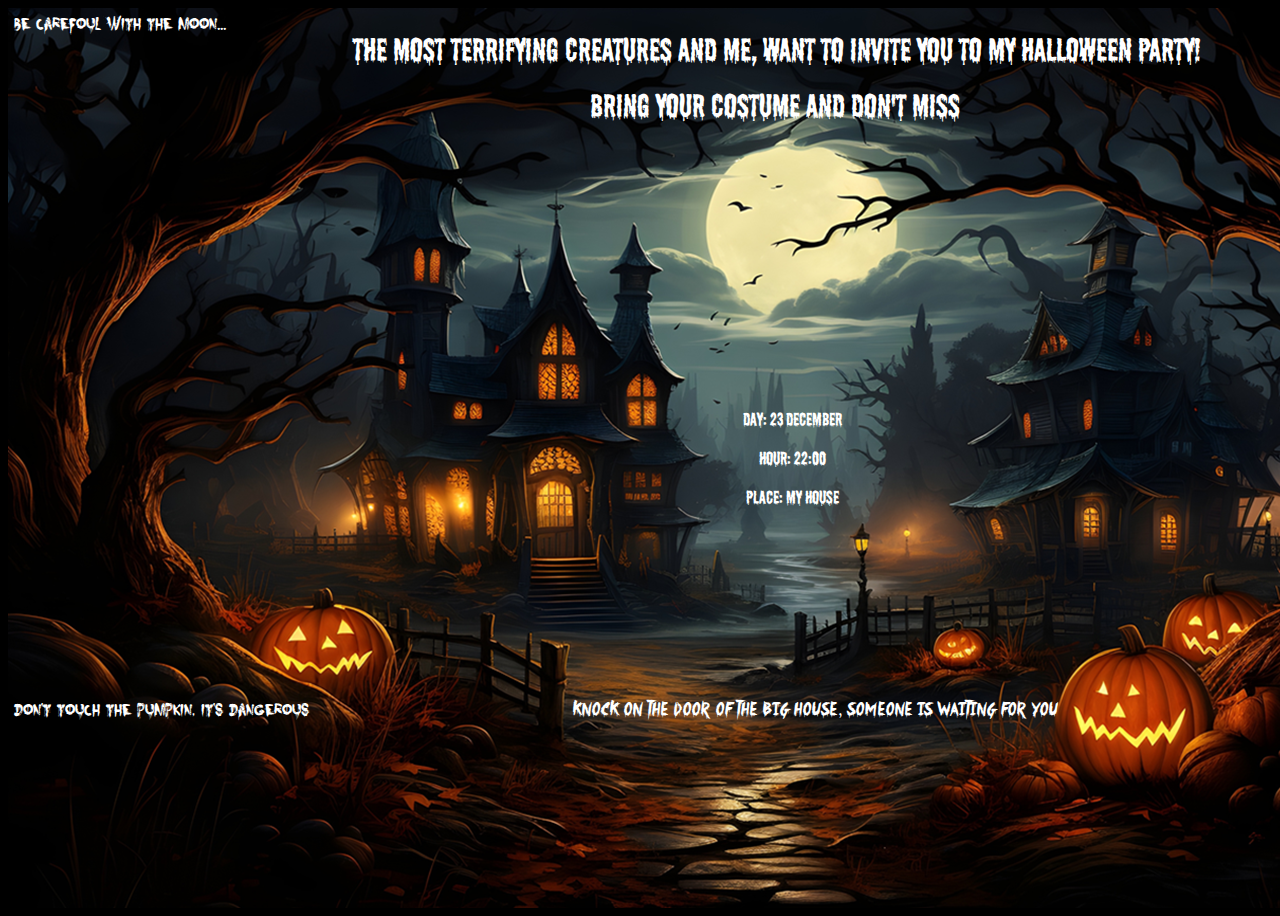
<file: halloween/index.html>
<!DOCTYPE html>
<html lang="en">
<head>
    <meta charset="UTF-8">
    <meta name="viewport" content="width=device-width, initial-scale=1.0">
    <title>My halloween party!</title>
    <link rel="stylesheet" href="./css/halloween.css">
    <link rel="shortcut icon" href="./img/favicon.png" type="image/x-icon">
    <script src="./js/halloween.js"></script>
</head>
<body>
    <div id="escenario">
        <div class="introdution1">
            <p>The most terrifying creatures and me, want to invite you to my halloween party!</p>
        <div class="introdution2">
            <p>Bring your costume and don't miss</p> 
        </div>
        <div class="invitation">
            <p>Day: 23 december</p>
            <p>Hour: 22:00</p>
            <p>Place: My house</p>
        </div>
        <div id="moon" onmouseover="show('bats');sound('batssound')" onmouseout="hide('bats');silence('batssound')"></div>
        <div id="moontext">Be carefoul with the moon...</div>
        <img id="bats" src="./img/bats.gif">

        <div id="house" onmouseover="show('skeleton');hide('housetext');sound('skeletonsound')" onmouseout="hide('skeleton');show('housetext');silence('skeletonsound')"></div>
        <div id="housetext">Knock on the door of the big house, someone is waiting for you</div>
        <img id="skeleton" src="./img/skeleton.gif">

        <div id="pumpkin" onmouseover="show('vampire');sound('vampiresound')" onmouseout="hide('vampire');silence('vampiresound')"></div>
        <div id="pumpkintext">Don't touch the pumpkin, it's dangerous</div>
        <img id="vampire" src="./img/vampire.gif" alt="">      

        <audio id="batssound" controls autoplay reload="">     
                <source src="../halloween/sound/scream.mp3" type="audio/mp3">
        </audio>
        <audio id="skeletonsound" preload="">     
            <source src="../halloween/sound/doorsound.mp3" type="audio/mp3">
        </audio>
        <audio id="vampiresound" preload="">     
            <source src="../halloween/sound/dracula.mp3" type="audio/mp3">
        </audio>
    </div>
</body>
</html>
</file>
<file: halloween/css/halloween.css>
/******************************************************************/
/*                  Style for halloween exercise                  */
/*                     Author: Alba Romero                        */
/*                     Date: November 2023                        */
/*        Comment: My first exercise with js functions            */
/******************************************************************/

/******************************STAGE*******************************/

body {background-color: black;}

#escenario {width: 1500px;
        height: 1000px;
        background-image: url(../img/background.png);
        background-size: cover;
        height: 100vh;
        margin: auto;
        position: relative;}

#moon   {width: 192px;
        height: 160px;               
        position: absolute;
        top: 134px;
        left: 350px;}

#bats  {width: 170px;
        height: 180px;               
        position: absolute;
        top: 134px;
        left: 280px;
        visibility: hidden;} 

#house    {width:70px;
        height: 110px;
        position: absolute;
        top: 440px;
        left: 165px;}

#skeleton    {width: 350px;
        height: 250px;
        position: absolute;
        top: 490px;
        left: 240px;
        visibility: hidden;}

#pumpkin    {width:150px;
        height: 100px;
        position: absolute;
        top: 595px;
        left: -110px;}

#vampire    {width: 360px;
        height: 250px;
        position: absolute;
        top: 380px;
        left: 30px;
        visibility: hidden;}


/*************************TEXTS****************************/

@font-face {
        font-family: major;
        src: url(../font/shlop\ rg.otf);}

@font-face {
        font-family: one;
        src: url(../font/Something\ Strange.ttf);}

@font-face {
        font-family: two;
        src: url(../font/Nightbird.ttf);}

.introdution1 {color : white;
        font-size: xx-large;
        font-family: major;
        position: absolute;
        padding: 0%;
        text-align: center;
        top: -1%;
        left: 23%;}

.introdution2 {color : white;
        font-size: xx-large;
        font-family: major;
        position: absolute;
        padding: 0%;
        text-align: center;
        top: 40%;
        left: 28%;}

.invitation {color : white;
        font-size: large;
        font-family: major;
        position: absolute;
        top: 280%;
        left: 46%;}

#moontext {font-size: 0.5em;
        font-family: two;
        width: max-content;
        position: absolute;
        top: 10%;
        left: -40%;
        opacity: 1;                            
        animation-name: showmoontext;
        animation-duration: 5s;
        animation-iteration-count: infinite;}

#housetext {font-size: 0.6em;
        font-family: one;
        width: max-content;
        position: absolute;
        top: 500%;
        left: 26%;
        opacity: 1;                            
        animation-name: showhousetext;
        animation-duration: 12s;
        animation-iteration-count: infinite;}

#pumpkintext {font-size: 0.5em;
        font-family: two;
        width: max-content;
        position: absolute;
        top: 500%;
        left: -40%;
        opacity: 1;                            
        animation-name: showpumpkintext;
        animation-duration: 5s;
        animation-iteration-count: infinite;}


@keyframes showmoontext {

        from {opacity: 0; 
        color: aliceblue;}

        to {opacity: 1;
        color: orangered;}
}

@keyframes showhousetext {

        from {opacity: 0; 
        color: aliceblue;}

        to {opacity: 1;
        color: rgb(255, 255, 255);}
}

@keyframes showpumpkintext {

        from {opacity: 0; 
        color: aliceblue;}

        to {opacity: 1;
        color: orangered;}
}

/*************************CONTROLS SOUNDS****************************/

audio  {width: 0%;
        height: 0%;
        opacity: 0;}
</file>
